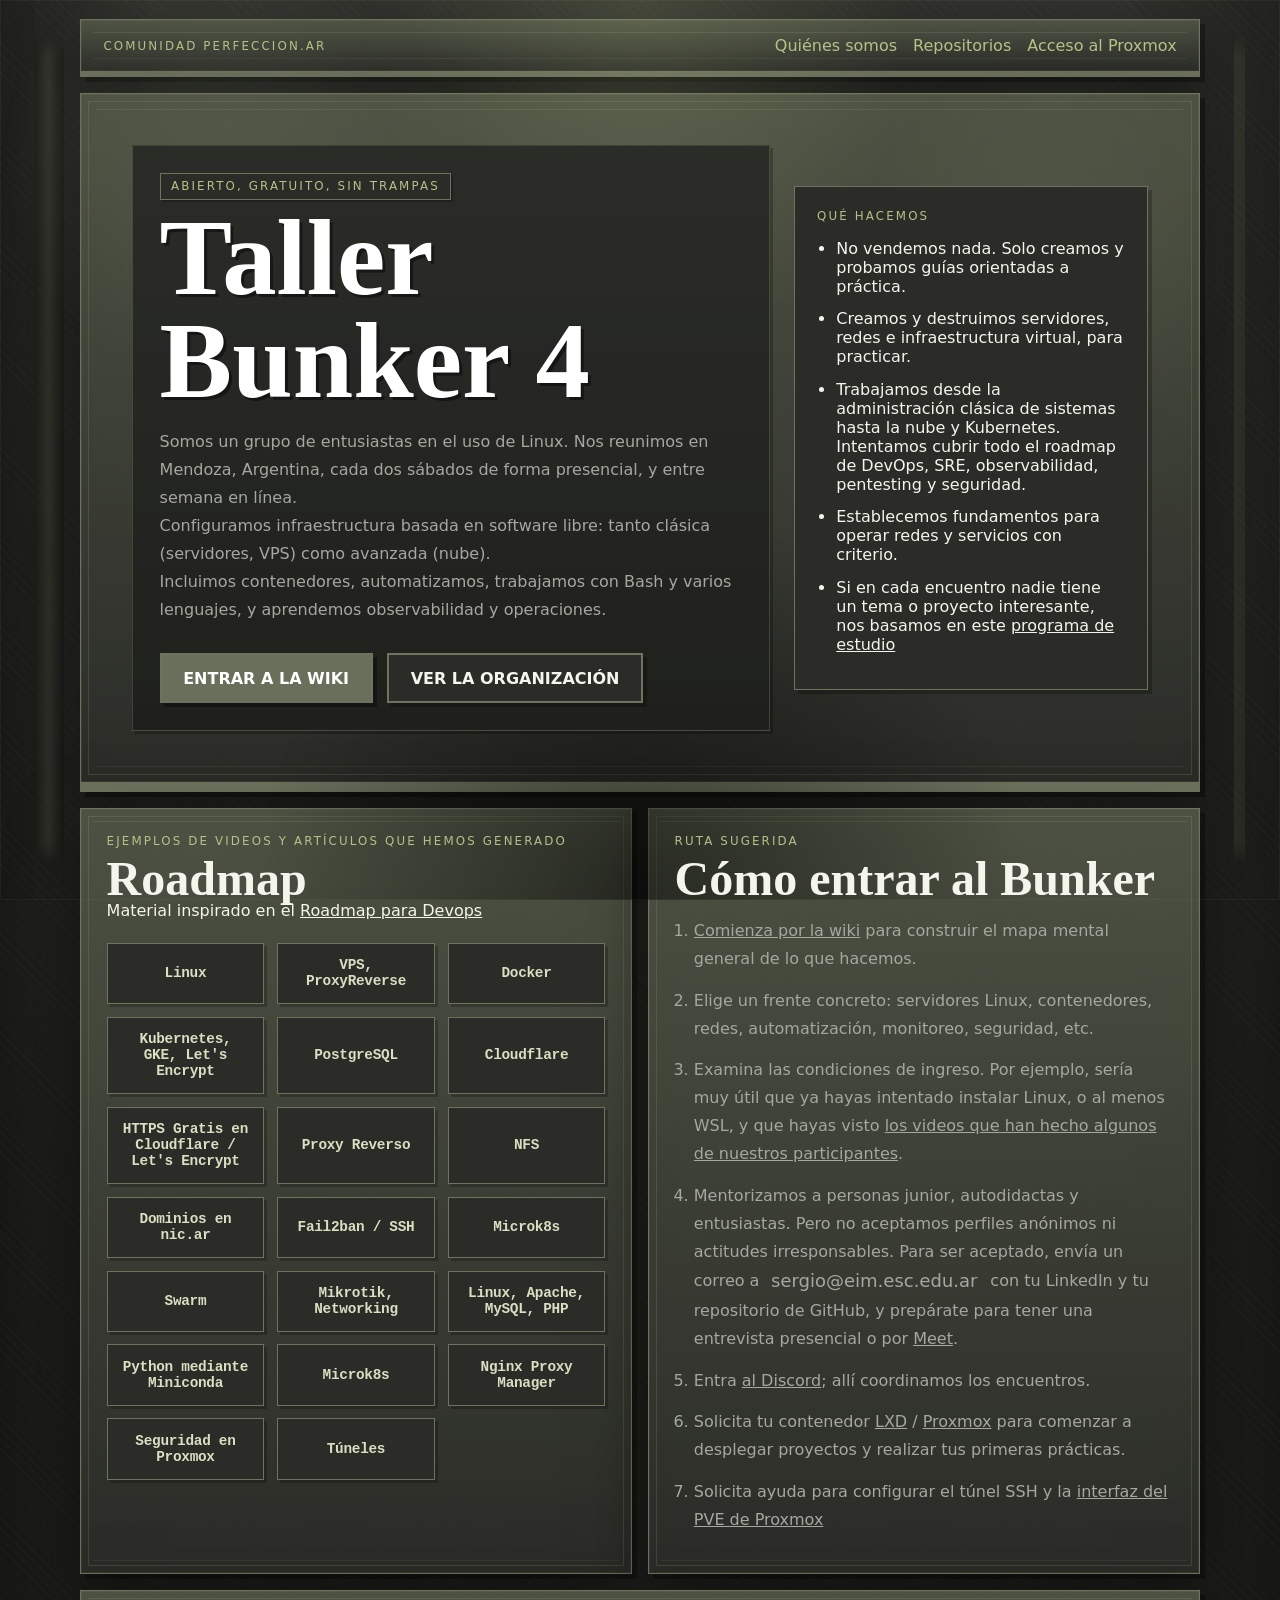
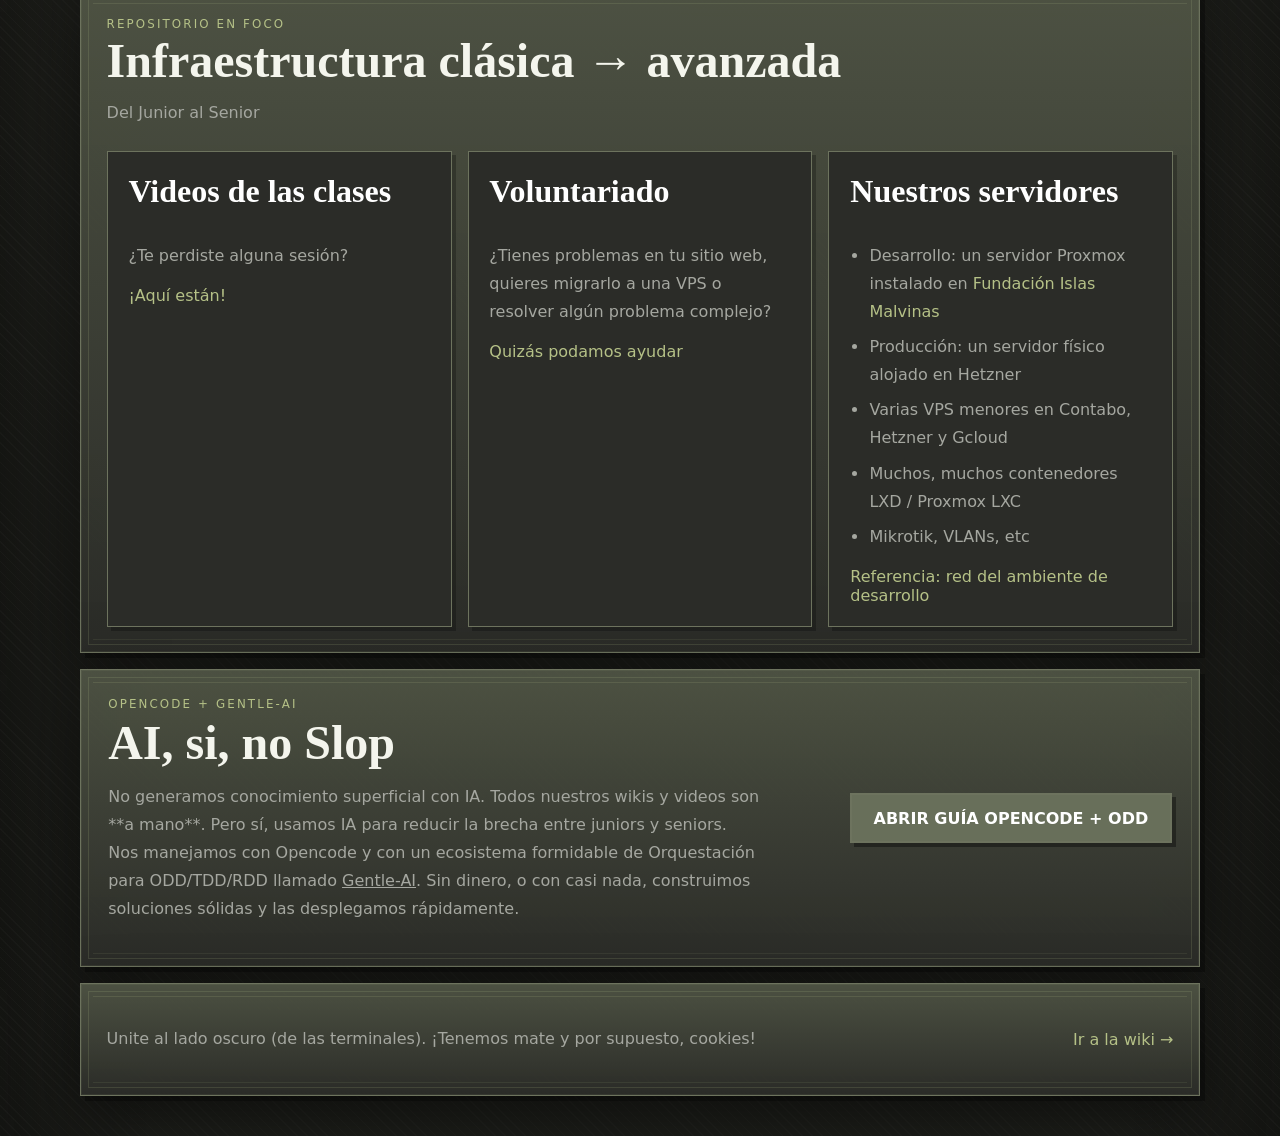
<file: index.html>
<!doctype html>
<html lang="es">
  <head>
    <meta charset="UTF-8" />
    <meta name="viewport" content="width=device-width, initial-scale=1.0" />
    <meta
      name="description"
      content="Bunker 4: taller para aprender infraestructura clásica y avanzada, DevOps y SRE sobre Linux, VPS, contenedores. Hacemos automatización y observabilidad."
    />
    <meta
      property="og:title"
      content="Bunker 4 | Infraestructura clásica y avanzada / Devops / SRE"
    />
    <meta
      property="og:description"
      content="Espacio práctico para aprender infraestructura clásica y avanzada, DevOps y SRE: Trabajamos con Linux, VPS, contenedores, automatización y observabilidad."
    />
    <meta property="og:type" content="website" />
    <meta property="og:url" content="https://perfeccion-ar.github.io/" />
    <meta
      property="og:image"
      content="https://perfeccion-ar.github.io/assets/og-preview.png"
    />
    <meta property="og:image:type" content="image/png" />
    <meta property="og:image:width" content="1200" />
    <meta property="og:image:height" content="630" />
    <meta
      property="og:image:alt"
      content="Taller Abierto, Gratuito, sin Trampas"
    />
    <meta property="og:locale" content="es_AR" />
    <meta property="og:site_name" content="Taller Bunker 4" />
    <meta name="twitter:card" content="summary_large_image" />
    <meta
      name="twitter:title"
      content="Taller Bunker 4 | Infraestructura clásica y avanzada / Devops / SRE"
    />
    <meta
      name="twitter:description"
      content="Taller gratuito y abierto donde aprender infraestructura clásica y avanzada, DevOps, SRE, Linux, VPS, contenedores, automatización y observabilidad."
    />
    <meta
      name="twitter:image"
      content="https://perfeccion-ar.github.io/assets/og-preview.png"
    />
    <meta
      name="twitter:image:alt"
      content="Taller Bunker 4, nos reunimos para aprender infraestructura de computadoras, Devops, SRE"
    />
    <title>
      Taller Bunker 4 | Infraestructura clásica y avanzada, DEVOPS, SRE
    </title>
    <link rel="icon" href="assets/favicon.svg" type="image/svg+xml" />
    <link rel="stylesheet" href="assets/css/styles.css" />
  </head>
  <body>
    <div class="page-shell">
      <header class="topbar">
        <p class="eyebrow"><a href="index.html">Comunidad Perfeccion.ar</a></p>
        <nav aria-label="Accesos rápidos para Padawans">
          
          <a href="quienes-somos.html">Quiénes somos</a>
            <a href="https://github.com/orgs/perfeccion-ar/repositories">Repositorios</a>
          <a href="https://bunker4.perfeccion.ar:10050">Acceso al Proxmox</a>
        </nav>
      </header>

      <main>
        <section class="hero card card-hero">
          <div class="hero-copy">
            <p class="hero-kicker">Abierto, Gratuito, sin Trampas</p>
            <h1>Taller Bunker 4</h1>
            <p class="hero-lead">
              Somos un grupo de entusiastas en el uso de Linux. Nos reunimos en Mendoza, Argentina,
              cada dos sábados de forma presencial, y entre semana en línea. <br>
              Configuramos infraestructura basada en software libre: tanto clásica (servidores, VPS) como avanzada (nube). <br>
              Incluimos contenedores, automatizamos, trabajamos con Bash y varios lenguajes, y aprendemos observabilidad y operaciones.
            </p>

            <div class="hero-actions">
              <a
                class="button button-primary"
                href="https://github.com/perfeccion-ar/infraestructura-clasica-y-avanzada/wiki"
                target="_blank"
                rel="noreferrer"
              >Entrar a la wiki</a
              >
              <a
                class="button button-secondary"
                href="https://github.com/perfeccion-ar"
                target="_blank"
                rel="noreferrer"
              >Ver la organización</a
              >
            </div>
          </div>

          <aside class="hero-note" aria-label="Resumen de Bunker 4">
            <p class="note-title">Qué hacemos</p>
            <ul>
              <li>
                No vendemos nada. Solo creamos y probamos guías orientadas a
                práctica.
              </li>
              <li>
                Creamos y destruimos servidores, redes e infraestructura virtual, para practicar.</li>
              <li>Trabajamos desde la administración clásica de sistemas hasta la nube y Kubernetes. Intentamos cubrir todo el roadmap de DevOps, SRE, observabilidad, pentesting y seguridad.</li>
              <li>
                Establecemos fundamentos para operar redes y servicios con
                criterio.
              </li>
              <li>
                Si en cada encuentro nadie tiene un tema o proyecto interesante,
                nos basamos en este
                <a
                  href="https://github.com/perfeccion-ar/infraestructura-clasica-y-avanzada/wiki/Infraestructura-Cl%C3%A1sica-(Administraci%C3%B3n-de-Sistemas)-y-Avanzada-(Cloud-Engineers,-SRE,-Devops)"
                >programa de estudio</a
                >
              </li>
            </ul>
          </aside>
        </section>

        <section class="section-grid">
          <article class="card section-card" id="temas">
            <div class="section-heading">
              <p class="eyebrow">Ejemplos de videos y artículos que hemos generado</p>
              <h2>Roadmap</h2>
            </div>
            Material inspirado en el <a href="https://roadmap.sh/devops">Roadmap para Devops</a>
            <div class="topic-grid">
                <a
                href="https://www.youtube.com/playlist?list=PLIulllbq2kpB38HWjhaXmAy_pXRxJPYCZ"
                target="_blank"
                rel="noreferrer">Linux
              </a>

              <a
                href="https://youtu.be/Fp67WDSFyeg"
                target="_blank"
                rel="noreferrer"
              >VPS, ProxyReverse</a>

              <a
                href="https://www.youtube.com/watch?v=cNJpFHxhX98&list=PLVf-PS-3T0AcRqv_qtV3DjdifAP-A_BVc"
                target="_blank"
                rel="noreferrer"
              >Docker</a>

              <a
                href="https://youtu.be/00FizGeQ8N0"
                target="_blank"
                rel="noreferrer"
              >Kubernetes, GKE, Let's Encrypt</a>

              <a href="https://github.com/perfeccion-ar/infraestructura-clasica-y-avanzada/wiki/PostgreSQL"
                target="_blank"
                rel="noreferrer"
              >PostgreSQL</a>

              <a href="https://youtu.be/x8RyJ2q85T4"
                target="_blank"
                rel="noreferrer"
              >Cloudflare</a>

              <a href="https://github.com/perfeccion-ar/infraestructura-clasica-y-avanzada/wiki/HTTPS,-Let's-Encrypt-y-Cloudflare"
                target="_blank"
                rel="noreferrer"
              >HTTPS Gratis en Cloudflare / Let's Encrypt</a>

              <a href="https://github.com/perfeccion-ar/infraestructura-clasica-y-avanzada/wiki/LXD,-Virtualhosts-y-Docker"
                target="_blank"
                rel="noreferrer"
              >Proxy Reverso</a>

              <a href="https://github.com/perfeccion-ar/infraestructura-clasica-y-avanzada/wiki/NFS"
                target="_blank"
                rel="noreferrer"
              >NFS</a>

              <a href="https://www.youtube.com/watch?v=HAFcPILKiIQ"
                target="_blank"
                rel="noreferrer"
              >Dominios en nic.ar</a>

              <a href="https://github.com/perfeccion-ar/infraestructura-clasica-y-avanzada/wiki/Fail2ban-y-SSH"
                target="_blank"
                rel="noreferrer"
              >Fail2ban / SSH</a>

              <a href="https://youtu.be/R7wTeHts8Qg"
                target="_blank"
                rel="noreferrer"
              >Microk8s
              </a>

              <a href="https://github.com/perfeccion-ar/infraestructura-clasica-y-avanzada/wiki/Docker-Swarm-en-Containers-Proxmox"
                target="_blank"
                rel="noreferrer"
              >Swarm</a>

              <a
                href="https://youtu.be/6PbrPWVFrwY"
                target="_blank"
                rel="noreferrer"
              >Mikrotik, Networking</a>

              <a
                href="https://github.com/perfeccion-ar/infraestructura-clasica-y-avanzada/wiki/P%C3%A1gina-propia-en-Wordpress,-con-Apache2,-MySQL,-PHP-y-phpMyAdmin-(Stack-LAMP)"
                target="_blank"
                rel="noreferrer"
              >Linux, Apache, MySQL, PHP</a>

              <a
                href="https://github.com/perfeccion-ar/infraestructura-clasica-y-avanzada/wiki/Instalar-Miniconda"
                target="_blank"
                rel="noreferrer"
              >Python mediante Miniconda</a>

              <a
                href="https://github.com/perfeccion-ar/infraestructura-clasica-y-avanzada/wiki/Microk8s"
                target="_blank"
                rel="noreferrer"
              >Microk8s</a>

              <a
                href="https://github.com/perfeccion-ar/infraestructura-clasica-y-avanzada/wiki/Nginx-Proxy-Manager-GUI-con-servicios-bajo-Docker"
                target="_blank"
                rel="noreferrer"
              >Nginx Proxy Manager</a>

              <a
                href="https://github.com/perfeccion-ar/infraestructura-clasica-y-avanzada/wiki/Seguridad-en-Proxmox"
                target="_blank"
                rel="noreferrer"
              >Seguridad en Proxmox</a>

              <a
                href="https://github.com/perfeccion-ar/infraestructura-clasica-y-avanzada/wiki/T%C3%BAneles"
                target="_blank"
                rel="noreferrer"
              >Túneles</a>
            </div>
          </article>

          <article class="card section-card" id="ruta">
            <div class="section-heading">
              <p class="eyebrow">Ruta sugerida</p>
              <h2>Cómo entrar al Bunker</h2>
            </div>
            <ol class="path-list">
              <li>
                <a href="https://github.com/perfeccion-ar/infraestructura-clasica-y-avanzada/wiki">Comienza por la wiki</a> para construir el mapa mental general de lo que hacemos.
              </li>
              <li>
                Elige un frente concreto: servidores Linux, contenedores, redes,
                automatización, monitoreo, seguridad, etc.
              </li>
              <li>
                Examina las <href="https://github.com/perfeccion-ar/infraestructura-clasica-y-avanzada/wiki#condiciones-de-ingreso">condiciones de ingreso</a>. Por ejemplo, sería muy útil que ya hayas intentado instalar Linux, o al menos WSL, y que hayas visto <a href="https://www.youtube.com/playlist?list=PLIulllbq2kpB38HWjhaXmAy_pXRxJPYCZ">los videos que han hecho algunos de nuestros participantes</a>.
              </li>
              <li>
                Mentorizamos a personas junior, autodidactas y entusiastas. Pero no aceptamos perfiles anónimos ni actitudes irresponsables. Para ser aceptado, envía un correo a <img class="email-image email-image-inline" src="assets/emails/sergio.png" alt="Correo de Sergio Alonso" width="216" height="31" /> con tu LinkedIn y tu repositorio de GitHub, y prepárate para tener una entrevista presencial o por <a href="https://www.eim.esc.edu.ar/sala2">
                  Meet</a>.</li>
              <li>
                Entra <a href="https://discord.gg/fvWJZb3ZwH">al Discord</a>; allí coordinamos los encuentros.
              </li>
              <li>
                Solicita tu contenedor <a href="https://github.com/perfeccion-ar/infraestructura-clasica-y-avanzada/wiki/LXD">LXD</a> / <a href="https://github.com/perfeccion-ar/infraestructura-clasica-y-avanzada/wiki/Escenario-on-Premise:-Modem-Movistar,-Proxmox,-Mikrotik">Proxmox</a> para comenzar a desplegar proyectos y realizar tus primeras prácticas.
              </li>
              <li>
                Solicita ayuda para configurar el túnel SSH y la <a href="https://bunker4.perfeccion.ar:10050">interfaz del PVE de Proxmox</a>             </li>
            </ol>
          </article>
        </section>

        <section class="card spotlight" id="repositorios">
          <div class="section-heading">
            <p class="eyebrow">Repositorio en foco</p>
            <h2>Infraestructura clásica → avanzada</h2>
          </div>
          <p class="spotlight-copy">
            Del Junior al Senior</p>

          <div class="repo-grid">
            <article class="repo-card">
              <h3>Videos de las clases</h3>
              <p>¿Te perdiste alguna sesión?</p>
              <a
                href="https://www.youtube.com/playlist?list=PLVf-PS-3T0AcRqv_qtV3DjdifAP-A_BVc"
                target="_blank"
                rel="noreferrer"
              >¡Aquí están!</a
              >
            </article>

            <article class="repo-card">
              <h3>Voluntariado</h3>
              <p>¿Tienes problemas en tu sitio web, quieres migrarlo a una VPS o resolver algún problema complejo?</p>
              <a
                href="quienes-somos.html"
              >Quizás podamos ayudar</a
              >
            </article>

            <article class="repo-card">
              <h3>Nuestros servidores</h3>
              <ul>
                <li>
                  Desarrollo: un servidor Proxmox instalado en
                  <a href="https://www.eim.esc.edu.ar">Fundación Islas Malvinas</a>
                </li>
                <li>Producción: un servidor físico alojado en Hetzner</li>
                <li>Varias VPS menores en Contabo, Hetzner y Gcloud</li>
                <li>Muchos, muchos contenedores LXD / Proxmox LXC</li>
                <li>Mikrotik, VLANs, etc</li>
              </ul>
              <a
                href="https://github.com/perfeccion-ar/infraestructura-clasica-y-avanzada/blob/main/red%20proxmox.jpg"
                target="_blank"
                rel="noreferrer"
              >Referencia: red del ambiente de desarrollo</a
              >
            </article>
          </div>
        </section>
      </main>

      <section class="card opencode-panel" id="opencode-sdd">
        <div class="opencode-copy">
          <p class="eyebrow">Opencode + Gentle-ai</p>
          <h2>AI, si, no Slop</h2>
          <p>
            No generamos conocimiento superficial con IA. Todos nuestros wikis y videos son **a mano**. Pero sí, usamos IA para
            reducir la brecha entre juniors y seniors. Nos manejamos con
            Opencode y con un ecosistema formidable de Orquestación para ODD/TDD/RDD llamado <a href="https://github.com/Gentleman-Programming/gentle-ai"
            >Gentle-AI</a>.
            Sin dinero, o con casi nada, construimos soluciones sólidas y las desplegamos rápidamente.
          </p>
        </div>
        <a
          class="button button-primary"
          href="https://github.com/perfeccion-ar/infraestructura-clasica-y-avanzada/wiki/00.-Indice-Guia-para-Opencode-y-ODD"
          target="_blank"
          rel="noreferrer"
        >Abrir guía Opencode + ODD</a
        >
      </section>

      <footer class="footer card">
        <p>
          Unite al lado oscuro (de las terminales). ¡Tenemos mate y por supuesto, cookies!
        </p>
        <a
          href="https://github.com/perfeccion-ar/infraestructura-clasica-y-avanzada/wiki"
          target="_blank"
          rel="noreferrer"
        >Ir a la wiki →</a
        >
      </footer>
    </div>
  </body>
</html>
</file>
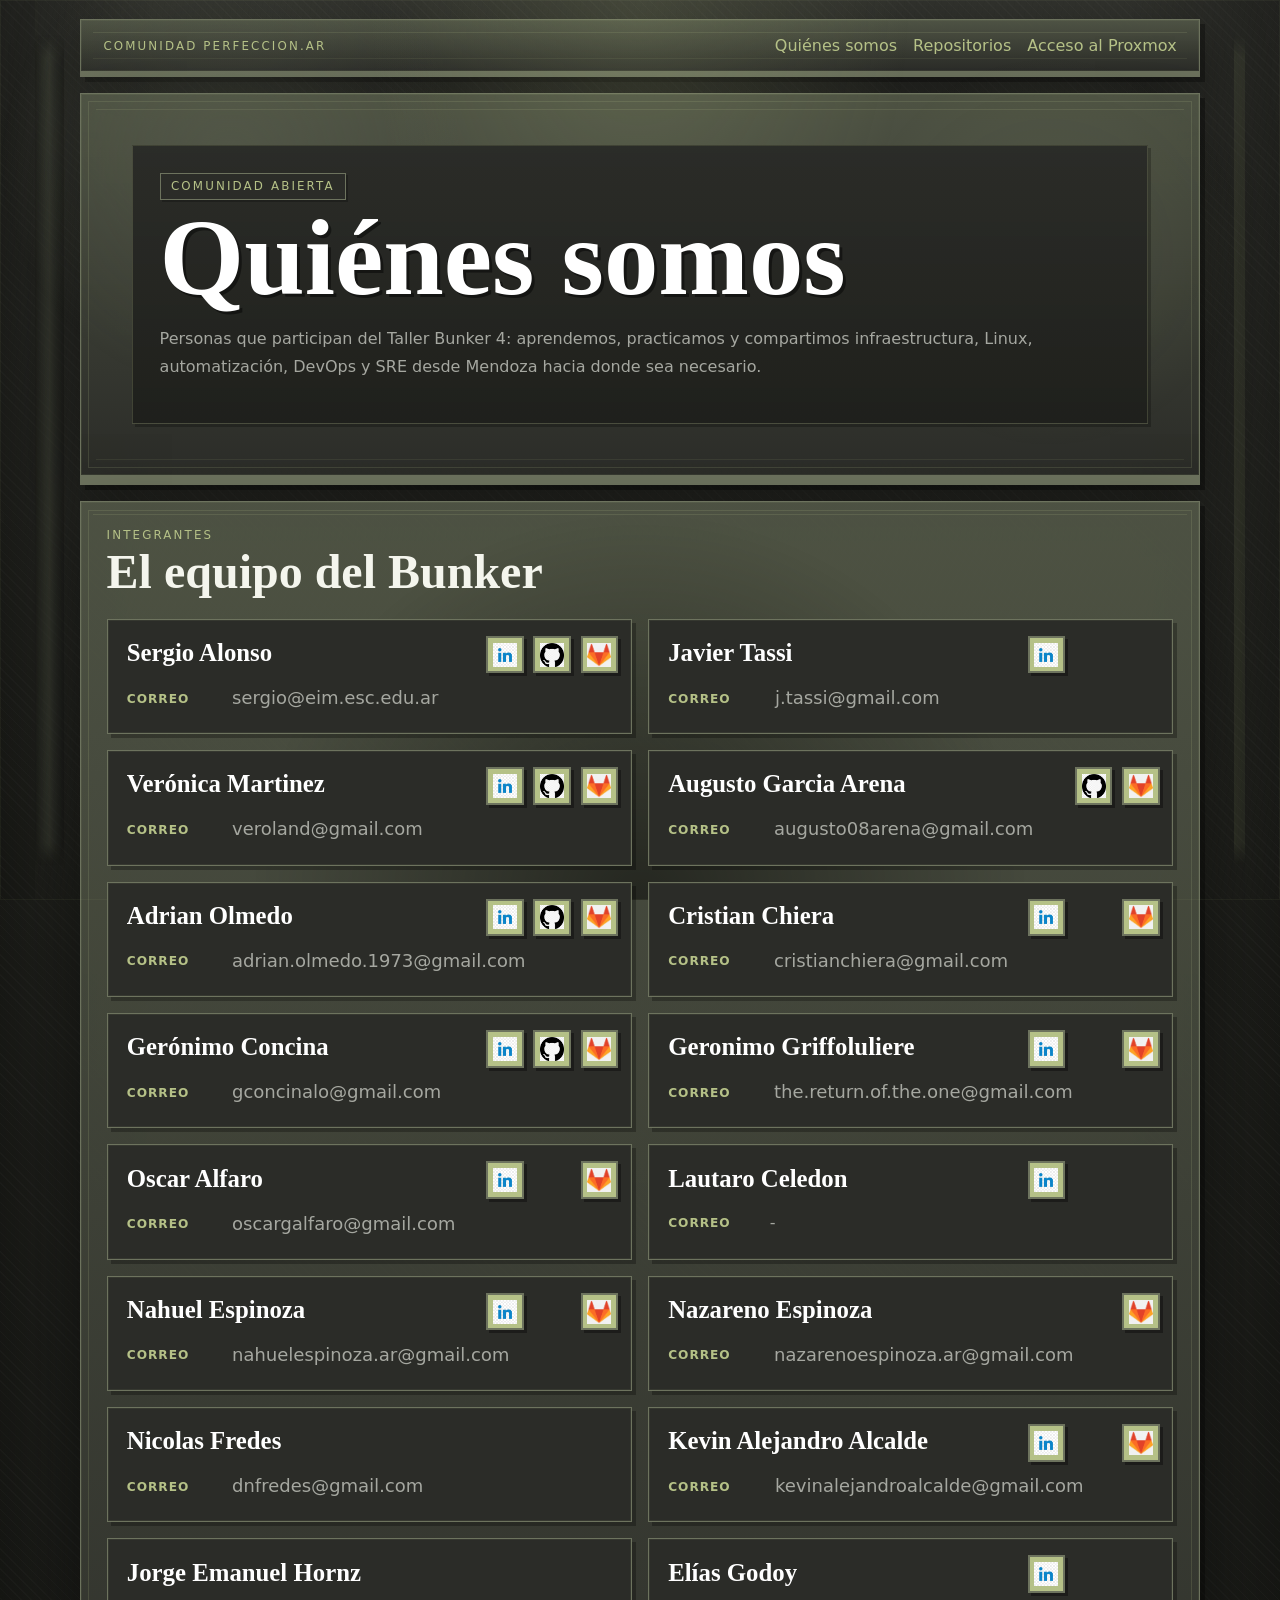
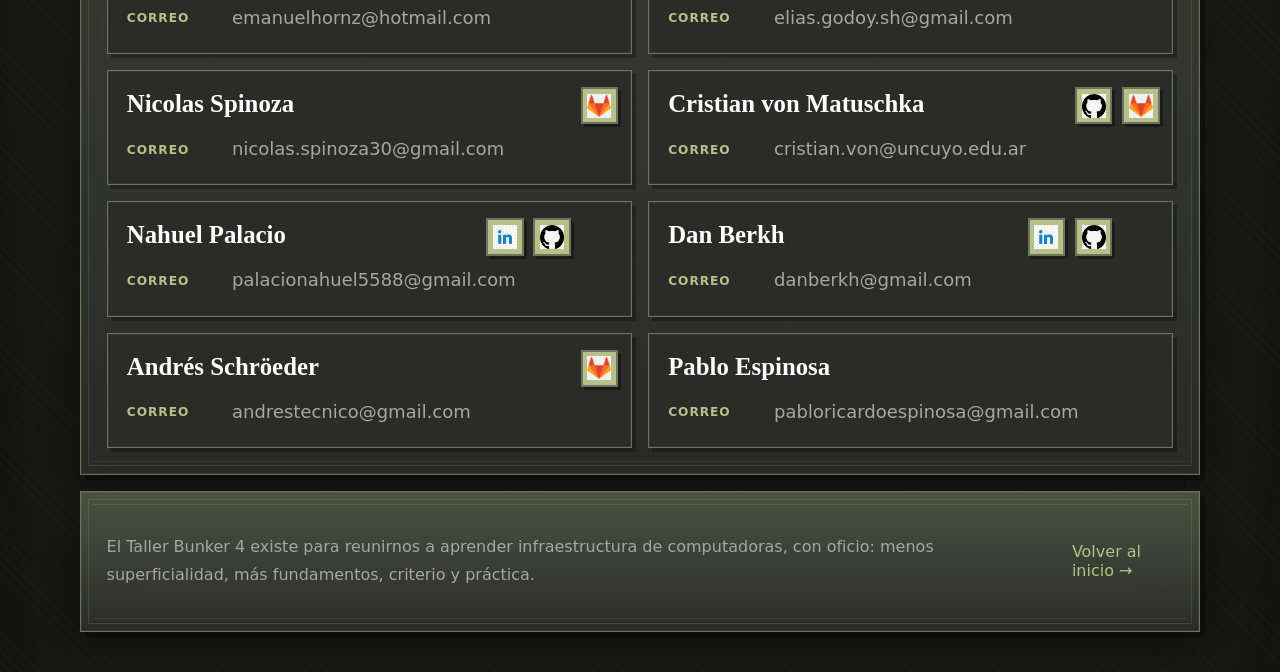
<file: quienes-somos.html>
<!doctype html>
<html lang="es">
  <head>
    <meta charset="UTF-8" />
    <meta name="viewport" content="width=device-width, initial-scale=1.0" />
    <meta
      name="description"
      content="Personas que forman parte del Taller Bunker 4: enlaces de contacto, LinkedIn, GitHub y GitLab publicados por cada integrante."
    />
    <meta property="og:title" content="Quiénes somos | Taller Bunker 4" />
    <meta
      property="og:description"
      content="Conoce a las personas que forman parte del Taller Bunker 4."
    />
    <meta property="og:type" content="website" />
    <meta
      property="og:url"
      content="https://perfeccion-ar.github.io/quienes-somos.html"
    />
    <meta
      property="og:image"
      content="https://perfeccion-ar.github.io/assets/og-preview.png"
    />
    <meta property="og:image:type" content="image/png" />
    <meta property="og:image:width" content="1200" />
    <meta property="og:image:height" content="630" />
    <meta property="og:locale" content="es_AR" />
    <meta property="og:site_name" content="Taller Bunker 4" />
    <meta name="twitter:card" content="summary_large_image" />
    <meta name="twitter:title" content="Quiénes somos | Taller Bunker 4" />
    <meta
      name="twitter:description"
      content="Conoce a las personas que forman parte del Taller Bunker 4."
    />
    <meta
      name="twitter:image"
      content="https://perfeccion-ar.github.io/assets/og-preview.png"
    />
    <title>Quiénes somos | Taller Bunker 4</title>
    <link rel="icon" href="assets/favicon.svg" type="image/svg+xml" />
    <link rel="stylesheet" href="assets/css/styles.css" />
  </head>
  <body>
    <div class="page-shell">
      <header class="topbar">
        <p class="eyebrow"><a href="index.html">Comunidad Perfeccion.ar</a></p>
        <nav aria-label="Accesos rápidos para Padawans">
          <a href="quienes-somos.html">Quiénes somos</a>
          <a href="https://github.com/orgs/perfeccion-ar/repositories"
            >Repositorios</a
          >
          <a href="https://bunker4.perfeccion.ar:10050">Acceso al Proxmox</a>
        </nav>
      </header>

      <main>
        <section class="hero card card-hero people-hero">
          <div class="hero-copy">
            <p class="hero-kicker">Comunidad abierta</p>
            <h1>Quiénes somos</h1>
            <p class="hero-lead">
              Personas que participan del Taller Bunker 4: aprendemos,
              practicamos y compartimos infraestructura, Linux, automatización,
              DevOps y SRE desde Mendoza hacia donde sea necesario.
            </p>
          </div>
        </section>

        <section class="card people-section" aria-labelledby="people-title">
          <div class="section-heading">
            <p class="eyebrow">Integrantes</p>
            <h2 id="people-title">El equipo del Bunker</h2>
          </div>

          <div class="people-grid">
            <article class="person-card">
              <h3>Sergio Alonso</h3>
              <dl>
                <dt>LinkedIn</dt>
                <dd>
                  <a
                    href="https://www.linkedin.com/in/alonsosergio/"
                    target="_blank"
                    rel="noreferrer"
                    >alonsosergio</a
                  >
                </dd>
                <dt>Correo</dt>
                <dd>
                  <img
                    class="email-image"
                    src="assets/emails/sergio.png"
                    alt="Correo de Sergio Alonso"
                    width="216"
                    height="31"
                  />
                </dd>
                <dt>GitHub</dt>
                <dd>
                  <a
                    href="https://github.com/pancutan"
                    target="_blank"
                    rel="noreferrer"
                    >pancutan</a
                  >
                </dd>
                <dt>GitLab</dt>
                <dd>
                  <a
                    href="https://gitlab.com/pancutan"
                    target="_blank"
                    rel="noreferrer"
                    >pancutan</a
                  >
                </dd>
              </dl>
            </article>

            <article class="person-card">
              <h3>Javier Tassi</h3>
              <dl>
                <dt>LinkedIn</dt>
                <dd>
                  <a
                    href="https://www.linkedin.com/in/javier-alberto-tassi-5b953529/"
                    target="_blank"
                    rel="noreferrer"
                    >javier-alberto-tassi</a
                  >
                </dd>
                <dt>Correo</dt>
                <dd>
                  <img
                    class="email-image"
                    src="assets/emails/javier-tassi.png"
                    alt="Correo de Javier Tassi"
                    width="176"
                    height="31"
                  />
                </dd>
                <dt>GitHub</dt>
                <dd>-</dd>
                <dt>GitLab</dt>
                <dd>-</dd>
              </dl>
            </article>

            <article class="person-card">
              <h3>Verónica Martinez</h3>
              <dl>
                <dt>LinkedIn</dt>
                <dd>
                  <a
                    href="https://www.linkedin.com/in/veromartinez-photoshop/"
                    target="_blank"
                    rel="noreferrer"
                    >veromartinez-photoshop</a
                  >
                </dd>
                <dt>Correo</dt>
                <dd>
                  <img
                    class="email-image"
                    src="assets/emails/veronica-martinez.png"
                    alt="Correo de Verónica Martinez"
                    width="200"
                    height="31"
                  />
                </dd>
                <dt>GitHub</dt>
                <dd>
                  <a
                    href="https://github.com/veroland"
                    target="_blank"
                    rel="noreferrer"
                    >veroland</a
                  >
                </dd>
                <dt>GitLab</dt>
                <dd>
                  <a
                    href="https://gitlab.com/varianet"
                    target="_blank"
                    rel="noreferrer"
                    >varianet</a
                  >
                </dd>
              </dl>
            </article>

            <article class="person-card">
              <h3>Augusto Garcia Arena</h3>
              <dl>
                <dt>LinkedIn</dt>
                <dd>-</dd>
                <dt>Correo</dt>
                <dd>
                  <img
                    class="email-image"
                    src="assets/emails/augusto-garcia-arena.png"
                    alt="Correo de Augusto Garcia Arena"
                    width="269"
                    height="31"
                  />
                </dd>
                <dt>GitHub</dt>
                <dd>
                  <a
                    href="https://github.com/Augusto7121"
                    target="_blank"
                    rel="noreferrer"
                    >Augusto7121</a
                  >
                </dd>
                <dt>GitLab</dt>
                <dd>
                  <a
                    href="https://gitlab.com/Augusto7121"
                    target="_blank"
                    rel="noreferrer"
                    >Augusto7121</a
                  >
                </dd>
              </dl>
            </article>

            <article class="person-card">
              <h3>Adrian Olmedo</h3>
              <dl>
                <dt>LinkedIn</dt>
                <dd>
                  <a
                    href="https://www.linkedin.com/in/adrian-olmedo/"
                    target="_blank"
                    rel="noreferrer"
                    >adrian-olmedo</a
                  >
                </dd>
                <dt>Correo</dt>
                <dd>
                  <img
                    class="email-image"
                    src="assets/emails/adrian-olmedo.png"
                    alt="Correo de Adrian Olmedo"
                    width="303"
                    height="31"
                  />
                </dd>
                <dt>GitHub</dt>
                <dd>
                  <a
                    href="https://github.com/AMOlmedo"
                    target="_blank"
                    rel="noreferrer"
                    >AMOlmedo</a
                  >
                </dd>
                <dt>GitLab</dt>
                <dd>
                  <a
                    href="https://gitlab.com/amolmedo"
                    target="_blank"
                    rel="noreferrer"
                    >amolmedo</a
                  >
                </dd>
              </dl>
            </article>

            <article class="person-card">
              <h3>Cristian Chiera</h3>
              <dl>
                <dt>LinkedIn</dt>
                <dd>
                  <a
                    href="https://www.linkedin.com/in/cristianchiera/"
                    target="_blank"
                    rel="noreferrer"
                    >cristianchiera</a
                  >
                </dd>
                <dt>Correo</dt>
                <dd>
                  <img
                    class="email-image"
                    src="assets/emails/cristian-chiera.png"
                    alt="Correo de Cristian Chiera"
                    width="244"
                    height="31"
                  />
                </dd>
                <dt>GitHub</dt>
                <dd>-</dd>
                <dt>GitLab</dt>
                <dd>
                  <a
                    href="https://gitlab.com/catoto"
                    target="_blank"
                    rel="noreferrer"
                    >catoto</a
                  >
                </dd>
              </dl>
            </article>

            <article class="person-card">
              <h3>Gerónimo Concina</h3>
              <dl>
                <dt>LinkedIn</dt>
                <dd>
                  <a
                    href="https://www.linkedin.com/in/geronimo-concina-a948aa5b"
                    target="_blank"
                    rel="noreferrer"
                    >geronimo-concina</a
                  >
                </dd>
                <dt>Correo</dt>
                <dd>
                  <img
                    class="email-image"
                    src="assets/emails/geronimo-concina.png"
                    alt="Correo de Gerónimo Concina"
                    width="219"
                    height="31"
                  />
                </dd>
                <dt>GitHub</dt>
                <dd>
                  <a
                    href="https://github.com/gconcina"
                    target="_blank"
                    rel="noreferrer"
                    >gconcina</a
                  >
                </dd>
                <dt>GitLab</dt>
                <dd>
                  <a
                    href="https://gitlab.com/gconcina"
                    target="_blank"
                    rel="noreferrer"
                    >gconcina</a
                  >
                </dd>
              </dl>
            </article>

            <article class="person-card">
              <h3>Geronimo Griffoluliere</h3>
              <dl>
                <dt>LinkedIn</dt>
                <dd>
                  <a
                    href="https://www.linkedin.com/in/gero-griffouliere-b7b198250/"
                    target="_blank"
                    rel="noreferrer"
                    >gero-griffouliere</a
                  >
                </dd>
                <dt>Correo</dt>
                <dd>
                  <img
                    class="email-image"
                    src="assets/emails/geronimo-griffoluliere.png"
                    alt="Correo de Geronimo Griffoluliere"
                    width="308"
                    height="31"
                  />
                </dd>
                <dt>GitHub</dt>
                <dd>-</dd>
                <dt>GitLab</dt>
                <dd>
                  <a
                    href="https://gitlab.com/xeronim"
                    target="_blank"
                    rel="noreferrer"
                    >xeronim</a
                  >
                </dd>
              </dl>
            </article>

            <article class="person-card">
              <h3>Oscar Alfaro</h3>
              <dl>
                <dt>LinkedIn</dt>
                <dd>
                  <a
                    href="https://www.linkedin.com/public-profile/settings?trk=d_flagship3_profile_self_view_public_profile"
                    target="_blank"
                    rel="noreferrer"
                    >perfil publicado</a
                  >
                </dd>
                <dt>Correo</dt>
                <dd>
                  <img
                    class="email-image"
                    src="assets/emails/oscar-alfaro.png"
                    alt="Correo de Oscar Alfaro"
                    width="233"
                    height="31"
                  />
                </dd>
                <dt>GitHub</dt>
                <dd>-</dd>
                <dt>GitLab</dt>
                <dd>
                  <a
                    href="https://gitlab.com/oscargalfaro"
                    target="_blank"
                    rel="noreferrer"
                    >oscargalfaro</a
                  >
                </dd>
              </dl>
            </article>

            <article class="person-card">
              <h3>Lautaro Celedon</h3>
              <dl>
                <dt>LinkedIn</dt>
                <dd>
                  <a
                    href="https://www.linkedin.com/in/lautaroceledon/"
                    target="_blank"
                    rel="noreferrer"
                    >lautaroceledon</a
                  >
                </dd>
                <dt>Correo</dt>
                <dd>-</dd>
                <dt>GitHub</dt>
                <dd>-</dd>
                <dt>GitLab</dt>
                <dd>-</dd>
              </dl>
            </article>

            <article class="person-card">
              <h3>Nahuel Espinoza</h3>
              <dl>
                <dt>LinkedIn</dt>
                <dd>
                  <a
                    href="https://www.linkedin.com/in/nahuelespinoza"
                    target="_blank"
                    rel="noreferrer"
                    >nahuelespinoza</a
                  >
                </dd>
                <dt>Correo</dt>
                <dd>
                  <img
                    class="email-image"
                    src="assets/emails/nahuel-espinoza.png"
                    alt="Correo de Nahuel Espinoza"
                    width="287"
                    height="31"
                  />
                </dd>
                <dt>GitHub</dt>
                <dd>-</dd>
                <dt>GitLab</dt>
                <dd>
                  <a
                    href="https://gitlab.com/nahuelespinoza"
                    target="_blank"
                    rel="noreferrer"
                    >nahuelespinoza</a
                  >
                </dd>
              </dl>
            </article>

            <article class="person-card">
              <h3>Nazareno Espinoza</h3>
              <dl>
                <dt>LinkedIn</dt>
                <dd>-</dd>
                <dt>Correo</dt>
                <dd>
                  <img
                    class="email-image"
                    src="assets/emails/nazareno-espinoza.png"
                    alt="Correo de Nazareno Espinoza"
                    width="309"
                    height="31"
                  />
                </dd>
                <dt>GitHub</dt>
                <dd>-</dd>
                <dt>GitLab</dt>
                <dd>
                  <a
                    href="https://gitlab.com/espinozanazareno"
                    target="_blank"
                    rel="noreferrer"
                    >espinozanazareno</a
                  >
                </dd>
              </dl>
            </article>

            <article class="person-card">
              <h3>Nicolas Fredes</h3>
              <dl>
                <dt>LinkedIn</dt>
                <dd>https://www.linkedin.com/in/daniel-fredes-68998b1a5/</dd>
                <dt>Correo</dt>
                <dd>
                  <img
                    class="email-image"
                    src="assets/emails/nicolas-fredes.png"
                    alt="Correo de Nicolas Fredes"
                    width="201"
                    height="31"
                  />
                </dd>
                <dt>GitHub</dt>
                <dd>ultara</dd>
                <dt>GitLab</dt>
                <dd>-</dd>
              </dl>
            </article>

            <article class="person-card">
              <h3>Kevin Alejandro Alcalde</h3>
              <dl>
                <dt>LinkedIn</dt>
                <dd>
                  <a
                    href="https://www.linkedin.com/in/kevin-alcalde-1aa76420b/"
                    target="_blank"
                    rel="noreferrer"
                    >kevin-alcalde</a
                  >
                </dd>
                <dt>Correo</dt>
                <dd>
                  <img
                    class="email-image"
                    src="assets/emails/kevin-alcalde.png"
                    alt="Correo de Kevin Alejandro Alcalde"
                    width="320"
                    height="31"
                  />
                </dd>
                <dt>GitHub</dt>
                <dd>-</dd>
                <dt>GitLab</dt>
                <dd>
                  <a
                    href="https://gitlab.com/kvn08"
                    target="_blank"
                    rel="noreferrer"
                    >kvn08</a
                  >
                </dd>
              </dl>
            </article>

            <article class="person-card">
              <h3>Jorge Emanuel Hornz</h3>
              <dl>
                <dt>LinkedIn</dt>
                <dd>-</dd>
                <dt>Correo</dt>
                <dd>
                  <img
                    class="email-image"
                    src="assets/emails/jorge-emanuel-hornz.png"
                    alt="Correo de Jorge Emanuel Hornz"
                    width="269"
                    height="31"
                  />
                </dd>
                <dt>GitHub</dt>
                <dd>-</dd>
                <dt>GitLab</dt>
                <dd>-</dd>
              </dl>
            </article>

            <article class="person-card">
              <h3>Elías Godoy</h3>
              <dl>
                <dt>LinkedIn</dt>
                <dd>
                  <a
                    href="https://www.linkedin.com/in/elias-godoy-indr4/"
                    target="_blank"
                    rel="noreferrer"
                    >elias-godoy-indr4</a
                  >
                </dd>
                <dt>Correo</dt>
                <dd>
                  <img
                    class="email-image"
                    src="assets/emails/elias-godoy.png"
                    alt="Correo de Elías Godoy"
                    width="248"
                    height="31"
                  />
                </dd>
                <dt>GitHub</dt>
                <dd>-</dd>
                <dt>GitLab</dt>
                <dd>-</dd>
              </dl>
            </article>

            <article class="person-card">
              <h3>Nicolas Spinoza</h3>
              <dl>
                <dt>LinkedIn</dt>
                <dd>-</dd>
                <dt>Correo</dt>
                <dd>
                  <img
                    class="email-image"
                    src="assets/emails/nicolas-spinoza.png"
                    alt="Correo de Nicolas Spinoza"
                    width="282"
                    height="31"
                  />
                </dd>
                <dt>GitHub</dt>
                <dd>-</dd>
                <dt>GitLab</dt>
                <dd>
                  <a
                    href="https://gitlab.com/nicolas.spinoza30"
                    target="_blank"
                    rel="noreferrer"
                    >nicolas.spinoza30</a
                  >
                </dd>
              </dl>
            </article>

            <article class="person-card">
              <h3>Cristian von Matuschka</h3>
              <dl>
                <dt>Xing</dt>
                <dd>
                  https://www.xing.com/profile/Cristian_vonMatuschka/web_profiles
                </dd>
                <dt>Correo</dt>
                <dd>
                  <img
                    class="email-image"
                    src="assets/emails/cristian-von-matuschka.png"
                    alt="Correo de Cristian von Matuschka"
                    width="262"
                    height="31"
                  />
                </dd>
                <dt>GitHub</dt>
                <dd>
                  <a
                    href="https://github.com/Aoliken"
                    target="_blank"
                    rel="noreferrer"
                    >Aoliken</a
                  >
                </dd>
                <dt>GitLab</dt>
                <dd>
                  <a
                    href="https://gitlab.com/cristianvonmatuschka"
                    target="_blank"
                    rel="noreferrer"
                    >cristianvonmatuschka</a
                  >
                </dd>
              </dl>
            </article>

            <article class="person-card">
              <h3>Nahuel Palacio</h3>
              <dl>
                <dt>LinkedIn</dt>
                <dd>
                  <a
                    href="https://www.linkedin.com/in/pnahuel/"
                    target="_blank"
                    rel="noreferrer"
                    >pnahuel</a
                  >
                </dd>
                <dt>Correo</dt>
                <dd>
                  <img
                    class="email-image"
                    src="assets/emails/nahuel-palacio.png"
                    alt="Correo de Nahuel Palacio"
                    width="293"
                    height="31"
                  />
                </dd>
                <dt>GitHub</dt>
                <dd>
                  <a
                    href="https://github.com/PNahuel5588"
                    target="_blank"
                    rel="noreferrer"
                    >PNahuel5588</a
                  >
                </dd>
                <dt>GitLab</dt>
                <dd>-</dd>
              </dl>
            </article>

            <article class="person-card">
              <h3>Dan Berkh</h3>
              <dl>
                <dt>LinkedIn</dt>
                <dd>
                  <a
                    href="https://www.linkedin.com/in/danberkh"
                    target="_blank"
                    rel="noreferrer"
                    >danberkh</a
                  >
                </dd>
                <dt>Correo</dt>
                <dd>
                  <img
                    class="email-image"
                    src="assets/emails/dan-berkh.png"
                    alt="Correo de Dan Berkh"
                    width="207"
                    height="31"
                  />
                </dd>
                <dt>GitHub</dt>
                <dd>
                  <a
                    href="https://github.com/danberkh"
                    target="_blank"
                    rel="noreferrer"
                    >danberkh</a
                  >
                </dd>
                <dt>GitLab</dt>
                <dd>-</dd>
              </dl>
            </article>

            <article class="person-card">
              <h3>Andrés Schröeder</h3>
              <dl>
                <dt>LinkedIn</dt>
                <dd>-</dd>
                <dt>Correo</dt>
                <dd>
                  <img
                    class="email-image"
                    src="assets/emails/andres-schroeder.png"
                    alt="Correo de Andrés Schröeder"
                    width="248"
                    height="31"
                  />
                </dd>
                <dt>GitHub</dt>
                <dd>-</dd>
                <dt>GitLab</dt>
                <dd>
                  <a
                    href="https://gitlab.com/andrestecnico"
                    target="_blank"
                    rel="noreferrer"
                    >andrestecnico</a
                  >
                </dd>
              </dl>
            </article>

            <article class="person-card">
              <h3>Pablo Espinosa</h3>
              <dl>
                <dt>LinkedIn</dt>
                <dd>-</dd>
                <dt>Correo</dt>
                <dd>
                  <img
                    class="email-image"
                    src="assets/emails/pablo-espinosa.png"
                    alt="Correo de Pablo Espinosa"
                    width="314"
                    height="31"
                  />
                </dd>
                <dt>GitHub</dt>
                <dd>-</dd>
                <dt>GitLab</dt>
                <dd>-</dd>
              </dl>
            </article>
          </div>
        </section>
      </main>

      <footer class="footer card">
        <p>
          El Taller Bunker 4 existe para reunirnos a aprender infraestructura de
          computadoras, con oficio: menos superficialidad, más fundamentos,
          criterio y práctica.
        </p>
        <a href="index.html">Volver al inicio →</a>
      </footer>
    </div>
  </body>
</html>
</file>
<file: assets/css/styles.css>
:root {
  --bg: #242520;
  --bg-elevated: #2b2c28;
  --bg-soft: #515646;
  --line: #6d735e;
  --text: #f4f5ed;
  --muted: #a5a7a0;
  --accent: #6d735e;
  --accent-strong: #b5c187;
  --shadow: rgba(0, 0, 0, 0.52);
}

* {
  box-sizing: border-box;
}

html {
  scroll-behavior: smooth;
}

body {
  margin: 0;
  min-height: 100vh;
  color: var(--text);
  font-family: "Segoe UI", system-ui, -apple-system, BlinkMacSystemFont, sans-serif;
  background:
    repeating-linear-gradient(45deg, rgba(255, 255, 255, 0.018) 0 1px, transparent 1px 7px),
    linear-gradient(90deg, rgba(0, 0, 0, 0.34), transparent 12%, transparent 88%, rgba(0, 0, 0, 0.34)),
    linear-gradient(180deg, #32332e, #242520 42%, #1d1e1a 100%);
  position: relative;
}

body::before {
  content: "";
  position: fixed;
  inset: 0;
  pointer-events: none;
  opacity: 0.22;
  background:
    linear-gradient(90deg, rgba(0, 0, 0, 0.34) 0 2.2rem, rgba(181, 193, 135, 0.12) 2.2rem 2.35rem, transparent 2.35rem),
    repeating-linear-gradient(
      17deg,
      rgba(255, 244, 225, 0.018) 0,
      rgba(255, 244, 225, 0.018) 1px,
      transparent 1px,
      transparent 7px
    ),
    repeating-linear-gradient(
      101deg,
      rgba(0, 0, 0, 0.12) 0,
      rgba(0, 0, 0, 0.12) 1px,
      transparent 1px,
      transparent 6px
    );
  mix-blend-mode: soft-light;
}

body::after {
  content: "";
  position: fixed;
  inset: 0;
  pointer-events: none;
  background:
    radial-gradient(ellipse at 50% 0%, rgba(181, 193, 135, 0.16), transparent 30%),
    radial-gradient(circle at 18% 18%, rgba(109, 115, 94, 0.22), transparent 18%),
    radial-gradient(circle at 82% 28%, rgba(181, 193, 135, 0.08), transparent 16%),
    radial-gradient(circle at 50% 100%, rgba(0, 0, 0, 0.46), transparent 35%);
  box-shadow: inset 0 0 0 1px rgba(181, 193, 135, 0.06);
}

a {
  color: inherit;
}

.page-shell {
  width: min(1120px, calc(100% - 2rem));
  margin: 0 auto;
  padding: 1.2rem 0 2.5rem;
  position: relative;
}

.page-shell::before,
.page-shell::after {
  content: "";
  position: fixed;
  top: 2.2rem;
  bottom: 2.2rem;
  pointer-events: none;
  border-radius: 0;
  opacity: 0.42;
  mask-image: linear-gradient(to bottom, transparent 0, black 1.4rem, black calc(100% - 1.4rem), transparent 100%);
}

.page-shell::before {
  left: max(0.45rem, calc((100vw - 1120px) / 2 - 2.8rem));
  width: 1.8rem;
  background: linear-gradient(90deg, #1b1c18, #515646, #2b2c28);
  box-shadow: inset -8px 0 18px rgba(0, 0, 0, 0.62), 12px 0 28px rgba(0, 0, 0, 0.24);
}

.page-shell::after {
  right: max(0.45rem, calc((100vw - 1120px) / 2 - 2.8rem));
  width: 0.7rem;
  background: rgba(181, 193, 135, 0.18);
  box-shadow: inset 4px 0 10px rgba(181, 193, 135, 0.08), -12px 0 24px rgba(0, 0, 0, 0.38);
}

.topbar,
.card {
  border: 1px solid var(--line);
  background:
    linear-gradient(180deg, rgba(81, 86, 70, 0.92), rgba(43, 44, 40, 0.98)),
    repeating-linear-gradient(115deg, rgba(255, 255, 255, 0.015) 0 1px, transparent 1px 8px);
  box-shadow:
    inset 0 0 0 1px rgba(181, 193, 135, 0.08),
    5px 5px 0 rgba(0, 0, 0, 0.3),
    0 22px 60px var(--shadow);
  position: relative;
  overflow: hidden;
}

.topbar::after,
.card::after {
  content: "";
  position: absolute;
  inset: 0.75rem;
  pointer-events: none;
  border-radius: inherit;
  opacity: 0.7;
  border-top: 1px solid rgba(181, 193, 135, 0.22);
  border-bottom: 1px solid rgba(181, 193, 135, 0.14);
}

.card::before {
  content: "";
  position: absolute;
  inset: 0.45rem;
  pointer-events: none;
  border: 1px solid rgba(181, 193, 135, 0.16);
  border-radius: inherit;
}

.topbar {
  display: flex;
  justify-content: space-between;
  align-items: center;
  gap: 1rem;
  padding: 1rem 1.4rem;
  border-bottom-width: 6px;
  border-radius: 0;
  margin-bottom: 1rem;
}

.topbar > *,
.card > * {
  position: relative;
  z-index: 1;
}

.topbar nav {
  display: flex;
  flex-wrap: wrap;
  gap: 1rem;
}

.topbar a,
.footer a,
.repo-card a,
.topic-grid a {
  color: var(--accent-strong);
  text-decoration: none;
}

.topbar a:hover,
.footer a:hover,
.repo-card a:hover,
.topic-grid a:hover {
  color: #ffffff;
  text-decoration: none;
}

.eyebrow,
.hero-kicker,
.note-title {
  margin: 0;
  letter-spacing: 0.18em;
  text-transform: uppercase;
  color: var(--accent-strong);
  font-size: 0.74rem;
}

.hero {
  display: grid;
  grid-template-columns: 1.8fr 1fr;
  gap: 1.5rem;
  align-items: center;
  padding: 3.2rem;
  border-radius: 0;
}

.card-hero {
  border-color: var(--line);
  border-bottom-width: 10px;
  box-shadow:
    inset 0 0 0 1px rgba(181, 193, 135, 0.09),
    5px 5px 0 rgba(0, 0, 0, 0.34),
    0 28px 70px rgba(0, 0, 0, 0.48);
}

.card-hero::after {
  inset: 0.95rem;
}

.hero-copy {
  max-width: 760px;
  padding: clamp(1.1rem, 3vw, 1.65rem);
  border: 1px solid rgba(181, 193, 135, 0.22);
  border-radius: 0;
  background:
    linear-gradient(180deg, rgba(43, 44, 40, 0.78), rgba(29, 30, 26, 0.86)),
    #2b2c28;
  box-shadow: 3px 3px 0 rgba(0, 0, 0, 0.24);
}

.hero h1,
.section-heading h2 {
  margin: 0;
  font-family: "Georgia", "Times New Roman", serif;
  line-height: 0.95;
}

.hero h1 {
  margin-top: 0.35rem;
  font-size: clamp(3.8rem, 12vw, 6.8rem);
  color: #ffffff;
  text-shadow: 3px 3px 0 rgba(0, 0, 0, 0.44);
}

.hero-kicker {
  display: inline-flex;
  width: fit-content;
  padding: 0.35rem 0.65rem;
  border: 1px solid var(--line);
  border-radius: 0;
  background: #2b2c28;
  box-shadow: 2px 2px 0 rgba(0, 0, 0, 0.24);
}

.hero-lead,
.spotlight-copy,
.footer p,
.repo-card p,
.repo-card ul,
.path-list,
.person-card dd {
  color: var(--muted);
  line-height: 1.75;
}

.hero-actions {
  display: flex;
  flex-wrap: wrap;
  gap: 0.9rem;
  margin-top: 1.8rem;
}

.button {
  display: inline-flex;
  align-items: center;
  justify-content: center;
  min-height: 48px;
  padding: 0.85rem 1.35rem;
  border: 2px solid var(--line);
  border-radius: 0;
  text-decoration: none;
  font-weight: 700;
  text-transform: uppercase;
  transition: transform 160ms ease, box-shadow 160ms ease, background-color 160ms ease, border-color 160ms ease;
}

.button:hover {
  transform: translate(1px, 1px);
}

.button-primary {
  color: #ffffff;
  background: #686f5a;
  box-shadow: 4px 4px 0 rgba(0, 0, 0, 0.36);
}

.button-primary:hover {
  background: #b5c187;
  border-color: #ffffff;
  color: #1f211c;
  box-shadow: 2px 2px 0 rgba(0, 0, 0, 0.44);
}

.button-secondary {
  color: var(--text);
  background: #2b2c28;
  box-shadow: 4px 4px 0 rgba(0, 0, 0, 0.26);
}

.button-secondary:hover {
  background: #515646;
  border-color: #b5c187;
  box-shadow: 2px 2px 0 rgba(0, 0, 0, 0.34);
}

.hero-note {
  padding: 1.35rem 1.4rem;
  border-radius: 0;
  background: #2b2c28;
  border: 1px solid var(--line);
  box-shadow: 4px 4px 0 rgba(0, 0, 0, 0.24);
}

.hero-note ul,
.path-list {
  margin: 1rem 0 0;
  padding-left: 1.2rem;
}

.hero-note li,
.path-list li {
  margin-bottom: 0.85rem;
}

.section-grid {
  display: grid;
  grid-template-columns: repeat(2, minmax(0, 1fr));
  gap: 1rem;
  margin-top: 1rem;
}

.section-card,
.spotlight,
.footer {
  border-radius: 0;
  padding: 1.6rem;
}

.section-heading h2 {
  margin-top: 0.45rem;
  font-size: clamp(2rem, 5vw, 3rem);
}

.topic-grid {
  display: grid;
  grid-template-columns: repeat(auto-fit, minmax(130px, 1fr));
  gap: 0.8rem;
  margin-top: 1.4rem;
}

.topic-grid span,
.topic-grid a {
  display: flex;
  align-items: center;
  justify-content: center;
  padding: 0.85rem 0.95rem;
  border-radius: 0;
  background: #2b2c28;
  border: 1px solid var(--line);
  text-align: center;
  color: var(--text);
  min-height: 3.2rem;
}

.topic-grid a {
  color: #d9dfc1;
  background: #2b2c28;
  font-family: "Cascadia Code", "Fira Code", "JetBrains Mono", Consolas, monospace;
  font-size: 0.9rem;
  font-weight: 700;
  letter-spacing: -0.02em;
  box-shadow: 3px 3px 0 rgba(0, 0, 0, 0.22);
  transition: border-color 160ms ease, transform 160ms ease, box-shadow 160ms ease, background-color 160ms ease;
}

.topic-grid a:hover {
  border-color: #ffffff;
  background: #b5c187;
  color: #1f211c;
  box-shadow: 2px 2px 0 rgba(0, 0, 0, 0.36);
  transform: translate(1px, 1px);
}

.spotlight {
  margin-top: 1rem;
}

.people-hero {
  align-items: stretch;
  grid-template-columns: 1fr;
}

.people-hero .hero-copy {
  max-width: none;
}

.people-section {
  margin-top: 1rem;
  padding: 1.6rem;
}

.people-grid {
  display: grid;
  grid-template-columns: repeat(2, minmax(0, 1fr));
  gap: 1rem;
  margin-top: 1.5rem;
}

.person-card {
  position: relative;
  padding: 1.2rem;
  border: 1px solid var(--line);
  border-radius: 0;
  background: var(--bg-elevated);
  box-shadow: inset 0 0 0 1px rgba(181, 193, 135, 0.08), 4px 4px 0 rgba(0, 0, 0, 0.28);
}

.person-card h3 {
  margin: 0 8.6rem 1rem 0;
  font-family: "Georgia", "Times New Roman", serif;
  font-size: 1.55rem;
  color: #ffffff;
}

.person-card dl {
  display: grid;
  grid-template-columns: 5.6rem minmax(0, 1fr);
  gap: 0.45rem 0.75rem;
  align-items: center;
  margin: 0;
}

.person-card dt {
  color: var(--accent-strong);
  font-size: 0.76rem;
  font-weight: 700;
  letter-spacing: 0.08em;
  text-transform: uppercase;
  white-space: nowrap;
}

.person-card dd {
  grid-column: 2 / -1;
  min-width: 0;
  margin: 0;
  overflow-wrap: anywhere;
}

.person-card dt:nth-of-type(1),
.person-card dt:nth-of-type(3),
.person-card dt:nth-of-type(4) {
  position: absolute;
  width: 1px;
  height: 1px;
  padding: 0;
  margin: -1px;
  overflow: hidden;
  clip: rect(0, 0, 0, 0);
  white-space: nowrap;
  border: 0;
}

.person-card dt:nth-of-type(2) {
  grid-row: 1;
}

.person-card dd:nth-of-type(2) {
  grid-row: 1;
}

.person-card dd:nth-of-type(1),
.person-card dd:nth-of-type(3),
.person-card dd:nth-of-type(4) {
  position: absolute;
  top: 1rem;
  min-width: auto;
}

.person-card dd:nth-of-type(1) {
  right: 6.7rem;
}

.person-card dd:nth-of-type(3) {
  right: 3.75rem;
}

.person-card dd:nth-of-type(4) {
  right: 0.8rem;
}

.person-card dd:nth-of-type(1):not(:has(a)),
.person-card dd:nth-of-type(3):not(:has(a)),
.person-card dd:nth-of-type(4):not(:has(a)) {
  display: none;
}

.person-card a {
  color: #d9dfc1;
  text-decoration: none;
}

.person-card a:hover {
  text-decoration: underline;
}

.email-image {
  display: inline-block;
  max-width: 100%;
  height: auto;
  vertical-align: middle;
}

.email-image-inline {
  margin: 0 0.15rem;
}

.person-card dd:nth-of-type(1) a,
.person-card dd:nth-of-type(3) a,
.person-card dd:nth-of-type(4) a {
  display: inline-grid;
  place-items: center;
  width: 2.35rem;
  height: 2.35rem;
  border: 2px solid var(--line);
  border-radius: 0;
  overflow: hidden;
  color: transparent;
  text-indent: -999px;
  background-color: var(--accent-strong);
  background-position: center;
  background-repeat: no-repeat;
  background-size: 1.5rem 1.5rem;
  box-shadow: 3px 3px 0 rgba(0, 0, 0, 0.36);
  transition: border-color 160ms ease, transform 160ms ease, background-color 160ms ease, box-shadow 160ms ease;
}

.person-card dd:nth-of-type(1) a:hover,
.person-card dd:nth-of-type(3) a:hover,
.person-card dd:nth-of-type(4) a:hover {
  border-color: #ffffff;
  background-color: #d6dfaa;
  box-shadow: 2px 2px 0 rgba(0, 0, 0, 0.44);
  transform: translate(1px, 1px);
  text-decoration: none;
}

.person-card a[href*="linkedin.com"] {
  background-image: url("../linkedin.jpg");
}

.person-card a[href*="github.com"] {
  background-image: url("../github.png");
}

.person-card a[href*="gitlab.com"] {
  background-image: url("../gitlab.png");
}

.opencode-panel {
  display: grid;
  grid-template-columns: minmax(0, 1fr) auto;
  gap: 1.5rem;
  align-items: center;
  margin-top: 1rem;
  padding: 1.7rem;
  border-color: var(--line);
}

.opencode-copy h2 {
  margin: 0.45rem 0 0;
  font-family: "Georgia", "Times New Roman", serif;
  font-size: clamp(2rem, 4vw, 3rem);
  line-height: 1;
}

.opencode-copy p:last-child {
  max-width: 64ch;
  color: var(--muted);
  line-height: 1.75;
}

.repo-grid {
  display: grid;
  grid-template-columns: repeat(3, minmax(0, 1fr));
  gap: 1rem;
  margin-top: 1.5rem;
}

.repo-card {
  padding: 1.3rem;
  border-radius: 0;
  background: #2b2c28;
  border: 1px solid var(--line);
  box-shadow: 4px 4px 0 rgba(0, 0, 0, 0.24);
}

.repo-card h3 {
  margin-top: 0;
  font-family: "Georgia", "Times New Roman", serif;
  font-size: 2rem;
  color: #ffffff;
}

.repo-card ul {
  margin: 0 0 1rem;
  padding-left: 1.2rem;
}

.repo-card li {
  margin-bottom: 0.45rem;
}

.footer {
  display: flex;
  justify-content: space-between;
  align-items: center;
  gap: 1rem;
  margin-top: 1rem;
}

@media (max-width: 860px) {
  .hero,
  .section-grid,
  .repo-grid,
  .people-grid,
  .opencode-panel,
  .footer,
  .topbar {
    grid-template-columns: 1fr;
    flex-direction: column;
    align-items: flex-start;
  }

  .hero {
    padding: 2rem;
  }

  .topbar nav,
  .hero-actions,
  .opencode-panel .button {
    width: 100%;
  }
}

@media (max-width: 560px) {
  .page-shell {
    width: min(100% - 1rem, 1120px);
  }

  .hero,
  .section-card,
  .spotlight,
  .people-section,
  .footer,
  .topbar {
    padding: 1.25rem;
  }

  .person-card dl {
    grid-template-columns: 1fr;
  }

  .person-card dt:nth-of-type(2),
  .person-card dd:nth-of-type(2) {
    grid-column: 1 / -1;
  }

  .hero h1 {
    font-size: clamp(3rem, 18vw, 4.5rem);
  }
}
</file>
